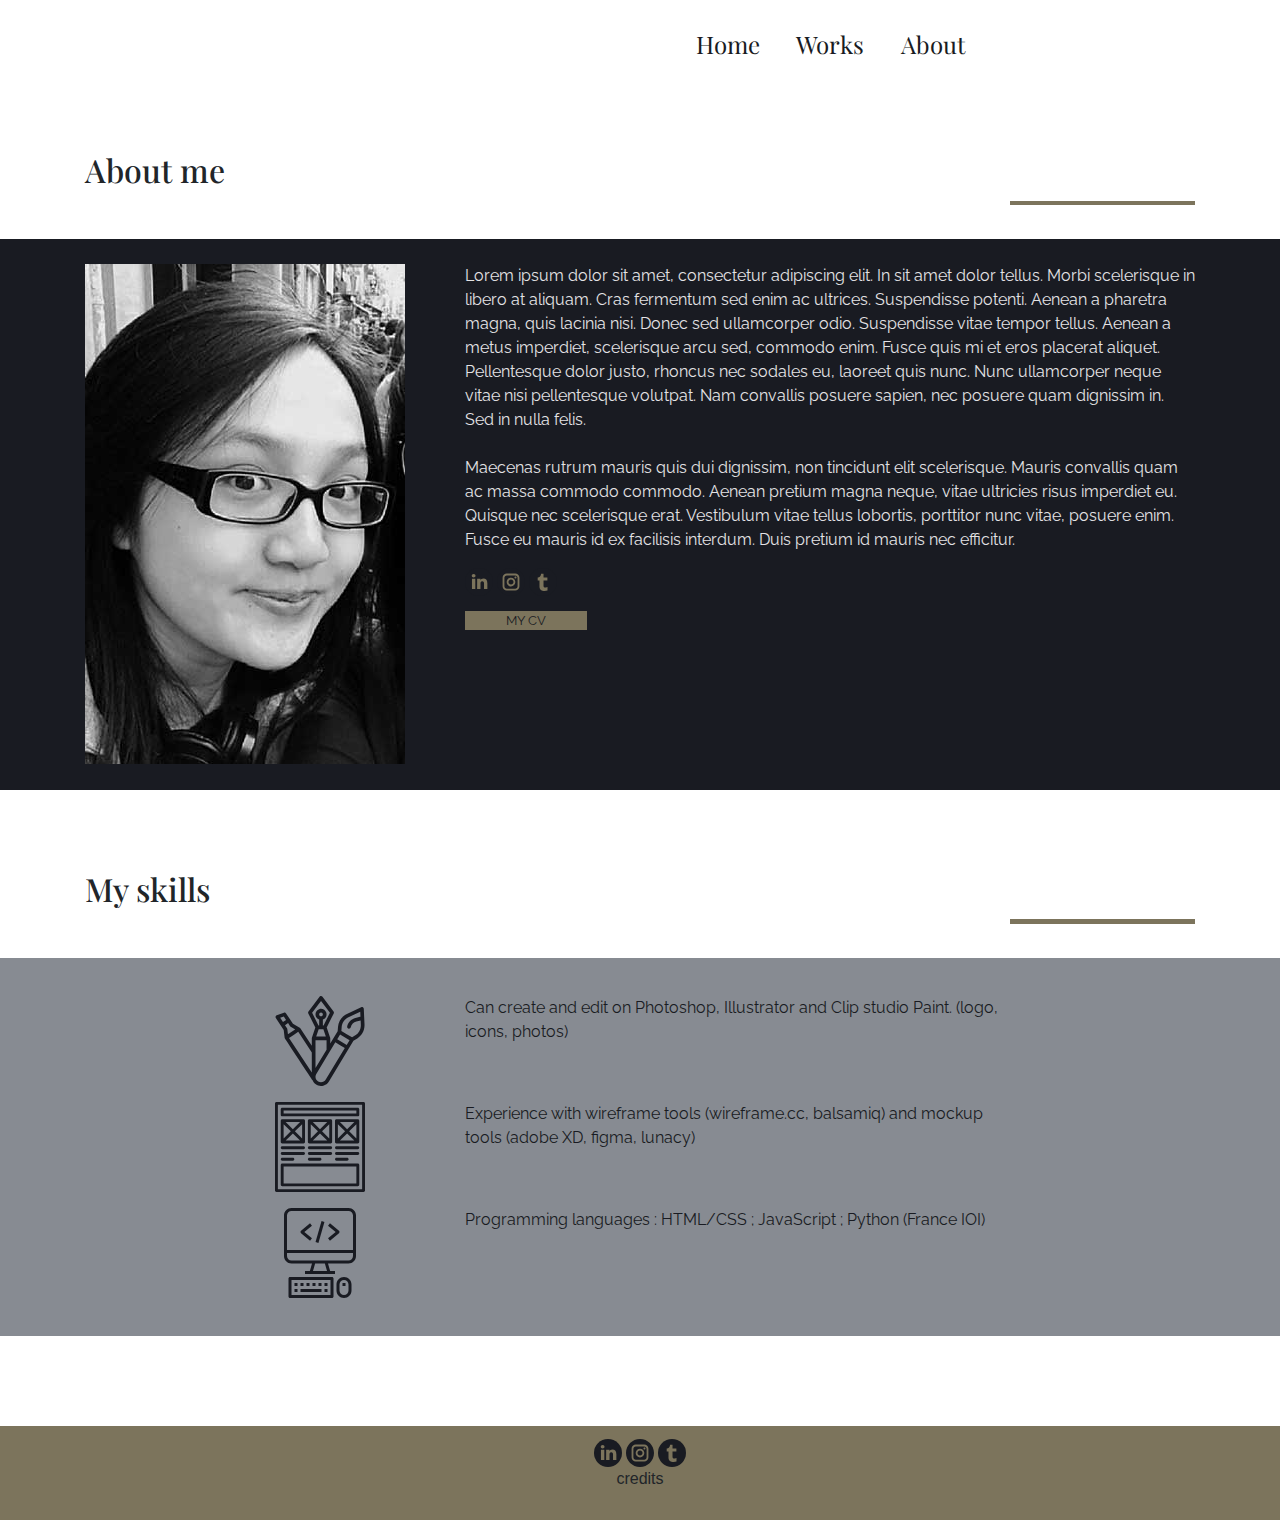
<file: about.html>
<!DOCTYPE html>

<html>

<head>
    <meta charset="utf-8" />
    <meta http-equiv="X-UA-Compatible" content="IE=edge">
    <title>Jacqueline NGUYEN</title>
    <meta name="viewport" content="width=device-width, initial-scale=1">
    <link rel="stylesheet" href="https://maxcdn.bootstrapcdn.com/bootstrap/4.0.0/css/bootstrap.min.css"
        integrity="sha384-Gn5384xqQ1aoWXA+058RXPxPg6fy4IWvTNh0E263XmFcJlSAwiGgFAW/dAiS6JXm" crossorigin="anonymous">
    <link rel="stylesheet" type="text/css" href="siteperso.css">
    

    <link href="https://fonts.googleapis.com/css?family=Playfair+Display:700|Raleway" rel="stylesheet">



</head>

<body>
    <header>
        <nav id="menu" class="container">
            <ul class="offset-6">
                <li><a href="index.html">Home</a></li>
                <li><a href="works.html">Works</a></li>
                <li><a href="about.html">About</a></li>
            </ul>
        </nav>
    </header>


    <!--Bloc about-->

    <div class="About">

        <div class="container">
            <h1>About me</h1>
        </div>


        <!-- deco  -->
        <div>
            <div class="container">
                <div class="deco_sspartie col-2 offset-10 "></div>
            </div>
        </div>
        <!--fin-->



        <div id="bloc1">

            <div class="container">

                <div class="row">

                    <div class="col-4" offset-1>
                        <img src="img/photo.jpg" alt="photo">
                    </div>


                    <div class="col-8 offset-4" id="blabla">

                        <p>Lorem ipsum dolor sit amet, consectetur adipiscing elit. In sit amet dolor
                            tellus.
                            Morbi
                            scelerisque in libero at aliquam. Cras fermentum sed enim ac ultrices. Suspendisse potenti.
                            Aenean a pharetra magna, quis lacinia nisi. Donec sed ullamcorper odio. Suspendisse vitae
                            tempor tellus. Aenean a metus imperdiet, scelerisque arcu sed, commodo enim. Fusce quis mi
                            et
                            eros placerat aliquet. Pellentesque dolor justo, rhoncus nec sodales eu, laoreet quis nunc.
                            Nunc ullamcorper neque vitae nisi pellentesque volutpat. Nam convallis posuere sapien, nec
                            posuere quam dignissim in. Sed in nulla felis.<br><br>

                            Maecenas rutrum mauris quis dui dignissim, non tincidunt elit scelerisque. Mauris convallis
                            quam ac massa commodo commodo. Aenean pretium magna neque, vitae ultricies risus imperdiet
                            eu.
                            Quisque nec scelerisque erat. Vestibulum vitae tellus lobortis, porttitor nunc vitae,
                            posuere
                            enim. Fusce eu mauris id ex facilisis interdum. Duis pretium id mauris nec efficitur.<br>
                        </p>

                        <a href="https://www.linkedin.com/in/yinzeyn/" target="_blank"><img src="img/linkedin.svg"
                                style="height:28px; width:28px" alt="linkedin"></a>
                        <a href="https://www.instagram.com/yinzeyn/" target="_blank"><img src="img/instagram.svg"
                                style="height:28px; width:28px" alt="instagram"></a>
                        <a href="https://yinzeyn.tumblr.com/" target="_blank"><img src="img/tumblr.svg"
                                style="height:28px; width:28px" alt="tumblr"></a>

                        <div class="bouton_cv col-2 ">
                            <a href="img/cv_0304.pdf">
                                <p class="text-center">MY CV</p>
                            </a>
                        </div>

                    </div>

                </div>

            </div>


        </div>

    </div>

    <!--fin-->



    <!-- deco  -->
    <!-- <div>
        <div class="container">
            <div class="row">
                <div class="deco_partie col-4 offset-4 ">
                </div>
            </div>
        </div>
    </div> -->
    <!--fin-->




    <!--Bloc Skills-->

    <div class="Skills">

        <div class="container">
            <div class=>
                <h2>My skills</h2>
            </div>
        </div>


        <!-- deco  -->
        <div>
            <div class="container">
                <div class="deco_sspartie col-2 offset-10 "></div>
            </div>
        </div>
        <!--fin-->


        <div id="bloc2">

            <div class="container">

                <div class="row" id="graphism">
                    <div class="col-1 offset-2">
                        <img src="img/pencil.svg" style="width:90px; height:90px">
                    </div>
                    <div class="col-6 offset-1">
                        <p>Can create and edit on Photoshop, Illustrator and Clip studio Paint. (logo, icons, photos) </p>
                    </div>
                </div>

                <div class="row" id="wireframe">
                    <div class="col-1 offset-2">
                        <img src="img/wireframe.svg" style="width:90px; height:90px">
                    </div>
                    <div class="col-6 offset-1">
                        <p>Experience with wireframe tools (wireframe.cc, balsamiq) and mockup tools (adobe
                            XD, figma, lunacy)</p>
                    </div>
                </div>

                <div class="row" id="dev">
                    <div class="col-1 offset-2">
                        <img src="img/web.svg" style="width:90px; height:90px">
                    </div>
                    <div class="col-6 offset-1">
                        <p>Programming languages : HTML/CSS ; JavaScript ; Python (France IOI)</p>
                    </div>
                </div>

            </div>

        </div>


    </div>

    <!--fin-->


    <!-- deco  -->
    <!-- <div>
        <div class="container">
            <div class="row">
                <div class="deco_partie col-4 offset-4 ">
                </div>
            </div>
        </div>
    </div> -->
    <!--fin-->


    <!--Contact-->


    <!-- <div class="Contact">

        <div class="container">

            <div class="col-8 offset-2" id="bloc3">

                <div class="text-center">
                    <h2>CONTACT</h2>
                </div>

                <div class="text-center">
                    <p id="contact_msg">Lorem ipsum dolor sit amet, consectetur adipiscing elit. Donec at metus quis
                        dolor placerat
                        mattis. Etiam lobortis ullamcorper facilisis. Curabitur id ex rhoncus, facilisis eros ac,
                        molestie ex. Fusce lectus.
                    </p>
                </div>

                <div class="bouton_contact col-4 offset-4 ">
                    <a href="https://mail.google.com/mail/?view=cm&fs=1&tf=1">
                        <p class="text-center">CONTACT ME</p>
                    </a>
                </div>

            </div>

        </div>


    </div> -->

    <!--fin-->


    <footer class="text-center">
        <div class="footer_sns">
            <a href="https://www.linkedin.com/in/yinzeyn/" target="_blank"><img src="img/linkedin.svg"
                    style="height:28px; width:28px" alt="linkedin"></a>
            <a href="https://www.instagram.com/yinzeyn/" target="_blank"><img src="img/instagram.svg"
                    style="height:28px; width:28px" alt="instagram"></a>
            <a href="https://yinzeyn.tumblr.com/" target="_blank"><img src="img/tumblr.svg"
                    style="height:28px; width:28px" alt="tumblr"></a>
        </div>

        <div class="credit">
            <p>credits</p>
        </div>

    </footer>
</body>

</html>
</file>
<file: siteperso.css>
h1 {
    font-family: 'Playfair Display', serif;
    font-size : 2em;
}

h2 {
    font-family: 'Playfair Display', serif;
    font-size: 2em;
}

/*Header*/ 

.banniere {
    background-color:#878b92;
    padding-top: 3em;
    padding-bottom : 3em;
}

#menu {
    margin-bottom:7%;
    margin-top: 2%;
}


#menu a {
    text-decoration: none;
    color: #191b22;
    font-family: 'Playfair Display', serif;
    font-size: 1.5em;   
}

#menu li {
    display: inline;
    margin:0 1em; 
}



/*Home*/


#intro {
    font-family: 'Playfair Display', serif;
    font-size: 1.5em;
}

#intro_2 {
    border-style: dashed;
    margin-bottom: 5%;
}


/*Call-to-action*/

.bouton_banniere {
    width: 100%;
    height: 5%;
    background: #191b22;
    text-align: center;
    font-family: 'Raleway', sans-serif;
    font-size: 1vw;
    color: #e4e3e5;
    padding-top: 1em;
    
}

.bouton_banniere a {
    text-decoration: none;
    color: #e4e3e5;
}


/*Thumbnails projet*/

.projet {
    background: #191b22;
    font-family: 'Raleway', sans-serif;
    font-size: 1em;
    color: #e4e3e5;
    padding-top: 2%;
    padding-bottom: 2%;

}

.th_projet {
    margin-bottom:7%;

    
}

.bouton_more {
    width: 100%;    
    background: #e4e3e5;
    text-align: center;
    font-family: 'Raleway', sans-serif;
    font-size: 0.8em;
    margin-top: 10%;   
}

.bouton_more a {
    text-decoration: none;
    color: #191b22;
}

/*-- slick --*/
body { background-color: #fff; }

.slick-initialized .slick-slide {
  display: block;
  filter: alpha(opacity=40);
  opacity: 0; 
  transition: all 0.3s ease-out;
}
	
.slick-initialized .slick-center {
  display: block;
  filter: alpha(opacity=100);
  opacity: 1; 
  transition: all 0.3s ease-out;
}

.wrapper {
  width: 60%;
  margin: 0 auto;
  
  h2 {
    color: #3498DB;
    opacity: .85;
    font-family: 'Pacifico';
    font-weight: 100;
    letter-spacing: 1px;
    font-size: 36px;
    margin: 15px 0;
  }
}

.slick-codepen {
  width: 100%;
  height: 340px;
  background-color: #fff;
  
  .slick-slide {
    height: 340px !important;
    
    img {
      margin: 0;
      padding: 0;
      display: block;
      height: 100%;
    }
  }
  
  .slick-prev { left: 0; }
  .slick-next { right: 0; }
  
  .slick-prev, .slick-next {
    background-color: rgba(0, 0, 0, 0);
    top: 10px;
    width: 20%;
    height: 100%;
    transition: all 0.3s ease-out 0s;
    
    &:hover {
      background-color: rgba(0, 0, 0, 0.25);
      
      &:before { color: rgba(255, 255, 255, 0.65); }
    }
    
    &:before {
      font-size: 38px;
      color: rgba(0,0,0,0);
      transition: all 0.3s ease-out;
    }
  }
  
  .slick-dots {
    width: 100%;   
    bottom: -68px;
    border-bottom: 1px solid #3498DB;
    padding: 15px 0;
    
    li.slick-active button:before { color: #3498DB; margin-top: 1px; font-size: 10px;}
  }
}

@media screen and (max-width: 480px) {
  .slick-codepen, .slick-codepen .slick-slide { height: 220px; }
  .wrapper { width: 100%; }
}



/*Projets*/

.legendes {
    font-family: 'Raleway', sans-serif;
    font-size: 0.6em;
    color: #191b22;
}

#intro_3 {
    border-style: dashed;
    margin-bottom: 5%;
}



/*About me*/

.Skills {
    margin-top : 5em;
}



#bloc1 {
    background-color: #191b22;
    font-family: 'Raleway', sans-serif;
    color: #e4e3e5;
    font-size: 1em;
    padding-top: 2%;
    padding-bottom: 2%;
   
}

#blabla {
    margin-left: 0%;
}


.bouton_cv {
    width: 100%;    
    background: #7c745c;
    text-align: center;
    font-family: 'Raleway', sans-serif;
    font-size: 0.8em;
    margin-top: 2%;   
}

.bouton_cv a {
    text-decoration: none;
    color: #191b22;
}

#bloc2 {
    background-color: #878b92;
    padding-top: 3%;
    padding-bottom: 3%;
    font-family: 'Raleway', sans-serif;
    font-size: 1em;
    color: #191b22
}

#bloc3 {
    background-color: #7c745c;
    padding-bottom: 5%;
    padding-top: 5%;
    margin-bottom: 7%;
    border-style: solid double solid;
    border-width: 3px 1.25em;
}

#contact_msg {
    margin-top: 5%;
    margin-bottom: 5%;
}

.bouton_contact {
        
    background: #191b22;
    text-align: center;
    font-family: 'Raleway', sans-serif;
    font-size: 1vw;
    margin-top: 2%;   
}

.bouton_contact a {
    text-decoration: none;
    color: #e4e3e5;
}

#wireframe {
    padding-top : 1em;
}

#dev {
    padding-top : 1em; 
}



/*Design site */


.deco_partie {
    width: 100%;
    height: 0.5em;
    background: #878b92;
    margin-top: 7%;
    margin-bottom : 7%;
        
}

.deco_sspartie {
    width: 100%;
    height: 0.3em;
    background: #7c745c;
    margin-top : 1%;
    margin-bottom: 3%;
        
}




.footer_sns {
    background-size: 60px 60px;
    
}

footer {
    background-color: #7c745c;
    padding-top: 1%;
    padding-bottom: 1%;
    margin-top: 7%;
    
    
}
</file>
